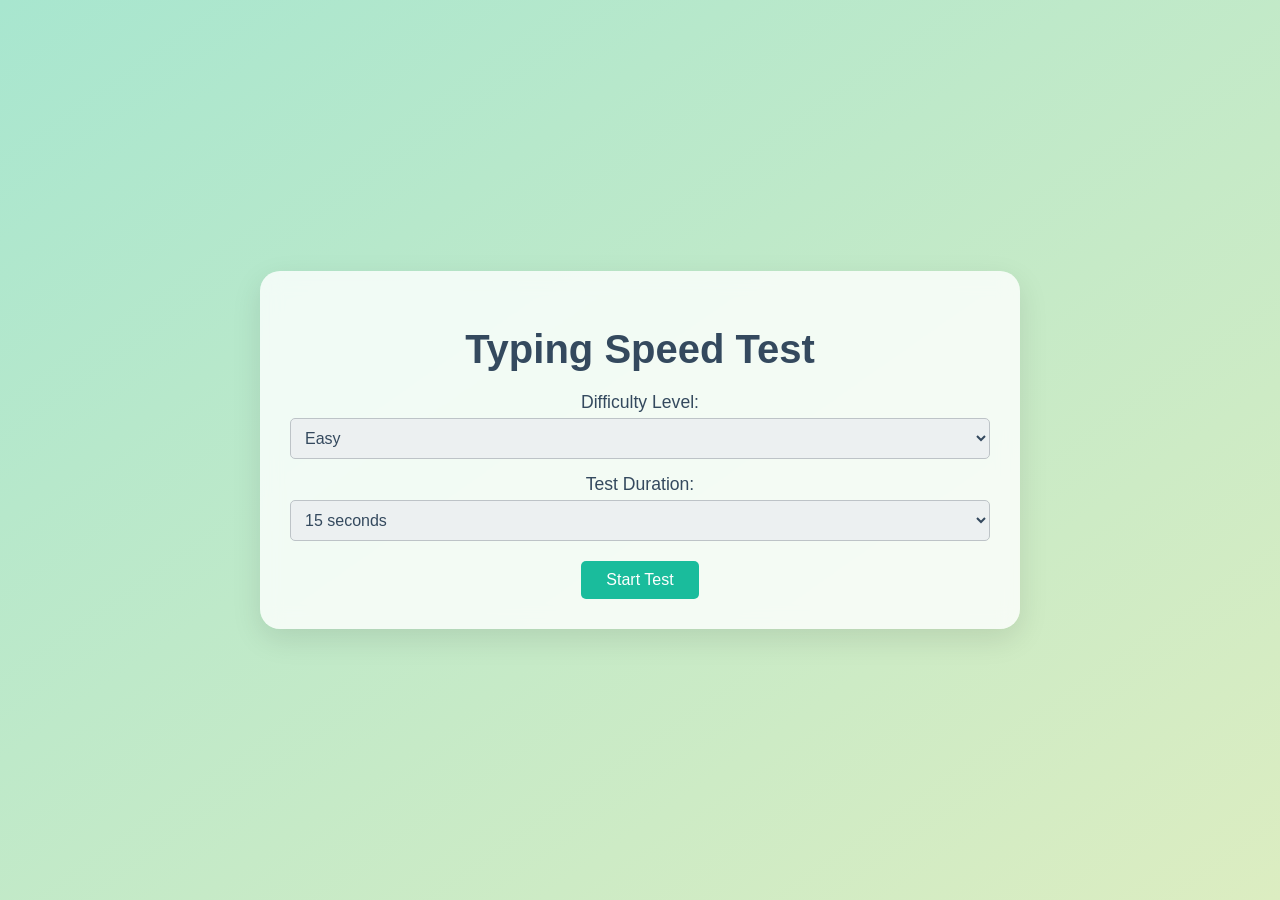
<file: index.html>
<!DOCTYPE html>
<html lang="en">
  <head>
    <meta charset="UTF-8" />
    <meta name="viewport" content="width=device-width, initial-scale=1.0" />
    <title>Typing Speed Test</title>
    <link rel="stylesheet" href="style.css" />
  </head>

  <body>
    <div class="container">
      <h1 class="title">Typing Speed Test</h1>

      <!-- Settings Section -->
      <div id="settings" class="section active">
        <label for="difficulty">Difficulty Level:</label>
        <select id="difficulty">
          <option value="easy">Easy</option>
          <option value="medium">Medium</option>
          <option value="hard">Hard</option>
        </select>

        <label for="duration">Test Duration:</label>
        <select id="duration">
          <option value="15">15 seconds</option>
          <option value="30">30 seconds</option>
          <option value="60">60 seconds</option>
        </select>

        <button id="startButton" class="btn">Start Test</button>
      </div>

      <!-- Test Section -->
      <div id="test" class="section hidden">
        <p id="textDisplay"></p>
        <textarea
          id="textInput"
          placeholder="Start typing here..."
          disabled
        ></textarea>
        <div id="progressBar" class="progress-bar"></div>

        <div class="stats">
          <p>Time Left: <span id="timer">0</span>s</p>
          <p>WPM: <span id="wpm">0</span></p>
          <p>Accuracy: <span id="accuracy">0</span>%</p>
        </div>
      </div>

      <!-- Result Section -->
      <div id="result" class="section hidden">
        <h2 class="result-title">Test Results</h2>
        <p>
          Your Typing Speed:
          <span id="finalWPM" class="result-value">0</span> WPM
        </p>
        <p>
          Your Accuracy: <span id="finalAccuracy" class="result-value">0</span>%
        </p>
        <button id="restartButton" class="btn">Restart Test</button>
      </div>
    </div>

    <script src="script.js"></script>
  </body>
</html>
</file>
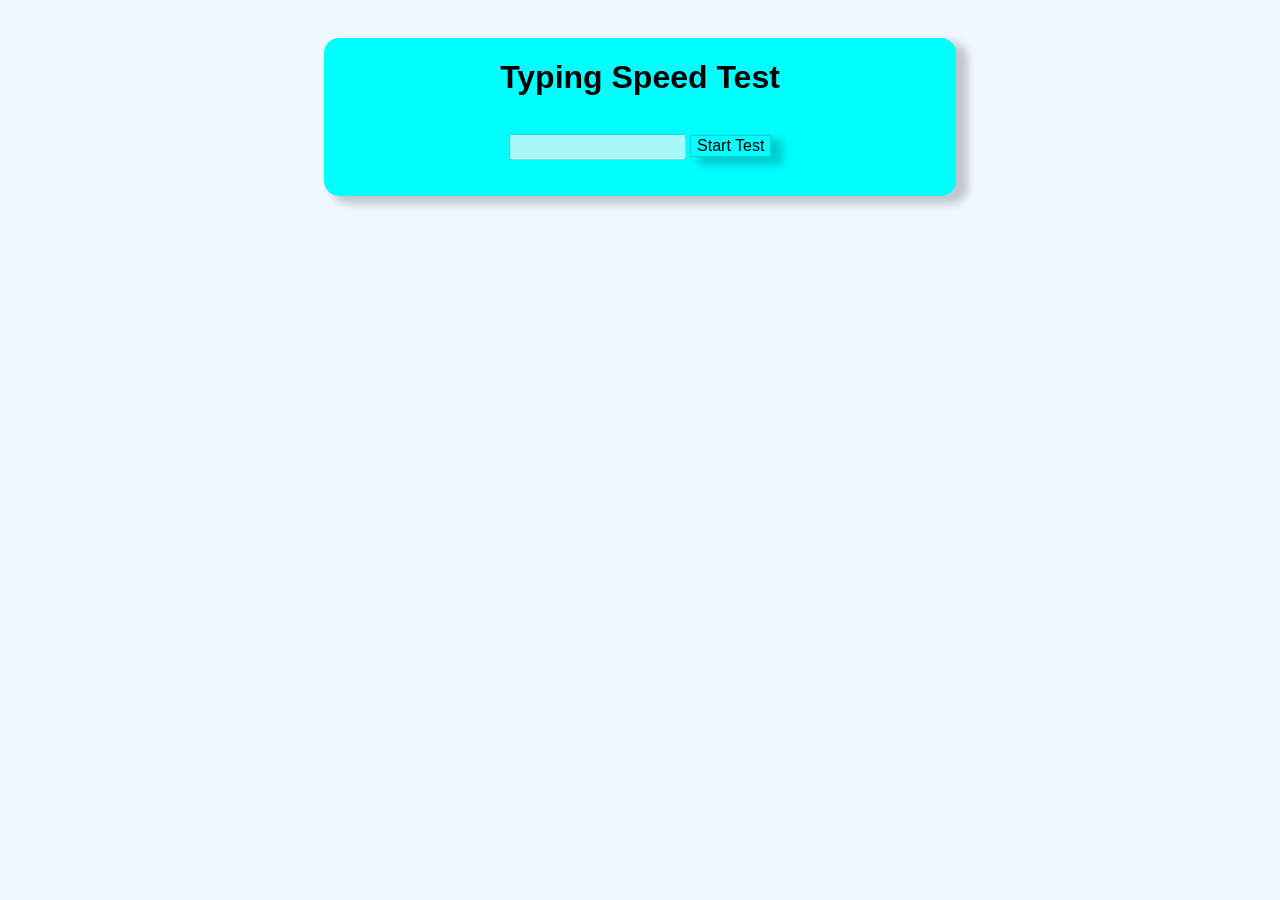
<file: Typing_Speed/index.html>
<!DOCTYPE html>
<html>

    <head>
        <title>Typing Speed Test</title>
        <link rel="stylesheet" href="style.css">
    </head>

    <body>
        <div class="container">
            <h1>Typing Speed Test</h1>

            <div id="typing-area">
                <p id="sentence"></p>
                <input type="text" id="input" disabled>
                <button id="start-btn">Start Test</button>
                <p id="timer"></p>
            </div>

            <div id="result">
                <h2>Test Result</h2>
                <p>Typing Speed: <span id="speed"></span> WPM</p>
                <p>Accuracy: <span id="accuracy"></span>%</p>
                <button id="retry-btn">Retry Test</button>
            </div>
        </div>
        <script src="typing.js"></script>
    </body>

</html>
</file>
<file: style.css>
body {
  font-family: "Arial", sans-serif;
  margin: 0;
  padding: 0;
  background: linear-gradient(to bottom right, #a8e6cf, #dcedc1);
  color: #333;
  height: 100vh;
  display: flex;
  justify-content: center;
  align-items: center;
}

.container {
  background: rgba(255, 255, 255, 0.8);
  backdrop-filter: blur(10px);
  padding: 30px;
  border-radius: 20px;
  width: 90%;
  max-width: 700px;
  box-shadow: 0 10px 30px rgba(0, 0, 0, 0.1);
  text-align: center;
}

.title {
  font-size: 2.5rem;
  margin-bottom: 20px;
  font-weight: bold;
  color: #34495e;
}

.section {
  display: none;
  transition: opacity 0.3s ease;
}

.section.active {
  display: block;
}

label {
  display: block;
  margin: 15px 0 5px;
  font-size: 1.1rem;
  color: #34495e;
}

select {
  padding: 10px;
  width: 100%;
  font-size: 1rem;
  border-radius: 5px;
  border: 1px solid #bdc3c7;
  background: #ecf0f1;
  color: #34495e;
}

textarea {
  width: 96%;
  height: 120px;
  margin-top: 15px;
  padding: 15px;
  font-size: 1rem;
  border-radius: 10px;
  border: 1px solid #bdc3c7;
  background: #f8f9fa;
  color: #2c3e50;
  user-select: none; /* Prevent text selection */
}

.progress-bar {
  height: 10px;
  width: 0%;
  background: #1abc9c;
  border-radius: 5px;
  margin-top: 15px;
  transition: width 0.5s;
}

.stats {
  display: flex;
  justify-content: space-between;
  margin-top: 20px;
  font-size: 1.2rem;
  color: #34495e;
}

.btn {
  background: #1abc9c;
  color: white;
  border: none;
  padding: 10px 25px;
  font-size: 1rem;
  border-radius: 5px;
  cursor: pointer;
  margin-top: 20px;
  transition: background 0.3s;
}

.btn:hover {
  background: #16a085;
}

.result-title {
  font-size: 1.8rem;
  margin-bottom: 20px;
  color: #2c3e50;
}

.result-value {
  font-weight: bold;
  color: #27ae60;
  font-size: 2rem;
}

.hidden {
  display: none;
}

/* New styling for text display with borders */
#textDisplay {
  display: inline-block;
  padding: 20px;
  border: 2px solid #34495e;
  border-radius: 10px;
  margin-top: 20px;
  background: #ecf0f1;
  width: 90%;
  max-width: 600px;
  box-sizing: border-box;
  font-size: 1.2rem;
  color: #2c3e50;
  word-wrap: break-word;
}
</file>
<file: Typing_Speed/style.css>
body {
  font-family: Arial, sans-serif;
  background-color: aliceblue;
}
.container {
  display: flex;
  flex-flow: column;
  text-align: center;
  position: relative;
  left: 25%;
  top: 30px;
  width: 50%;
  background-color: aqua;
  border-radius: 15px;
  box-shadow: 10px 6px 8px 2px rgba(0, 0, 0, 0.2);
}
input {
  height: 20px;
}
button {
  text-decoration: none;
  border-style: none;
  border: 1px solid rgb(1, 208, 208);
  background-color: aqua;
  box-shadow: 10px 6px 8px 2px rgba(0, 0, 0, 0.2);
  font-size: 16px;
}
#typing-area {
  margin-bottom: 20px;
}

#result {
  display: none;
  margin-top: 20px;
}
</file>
